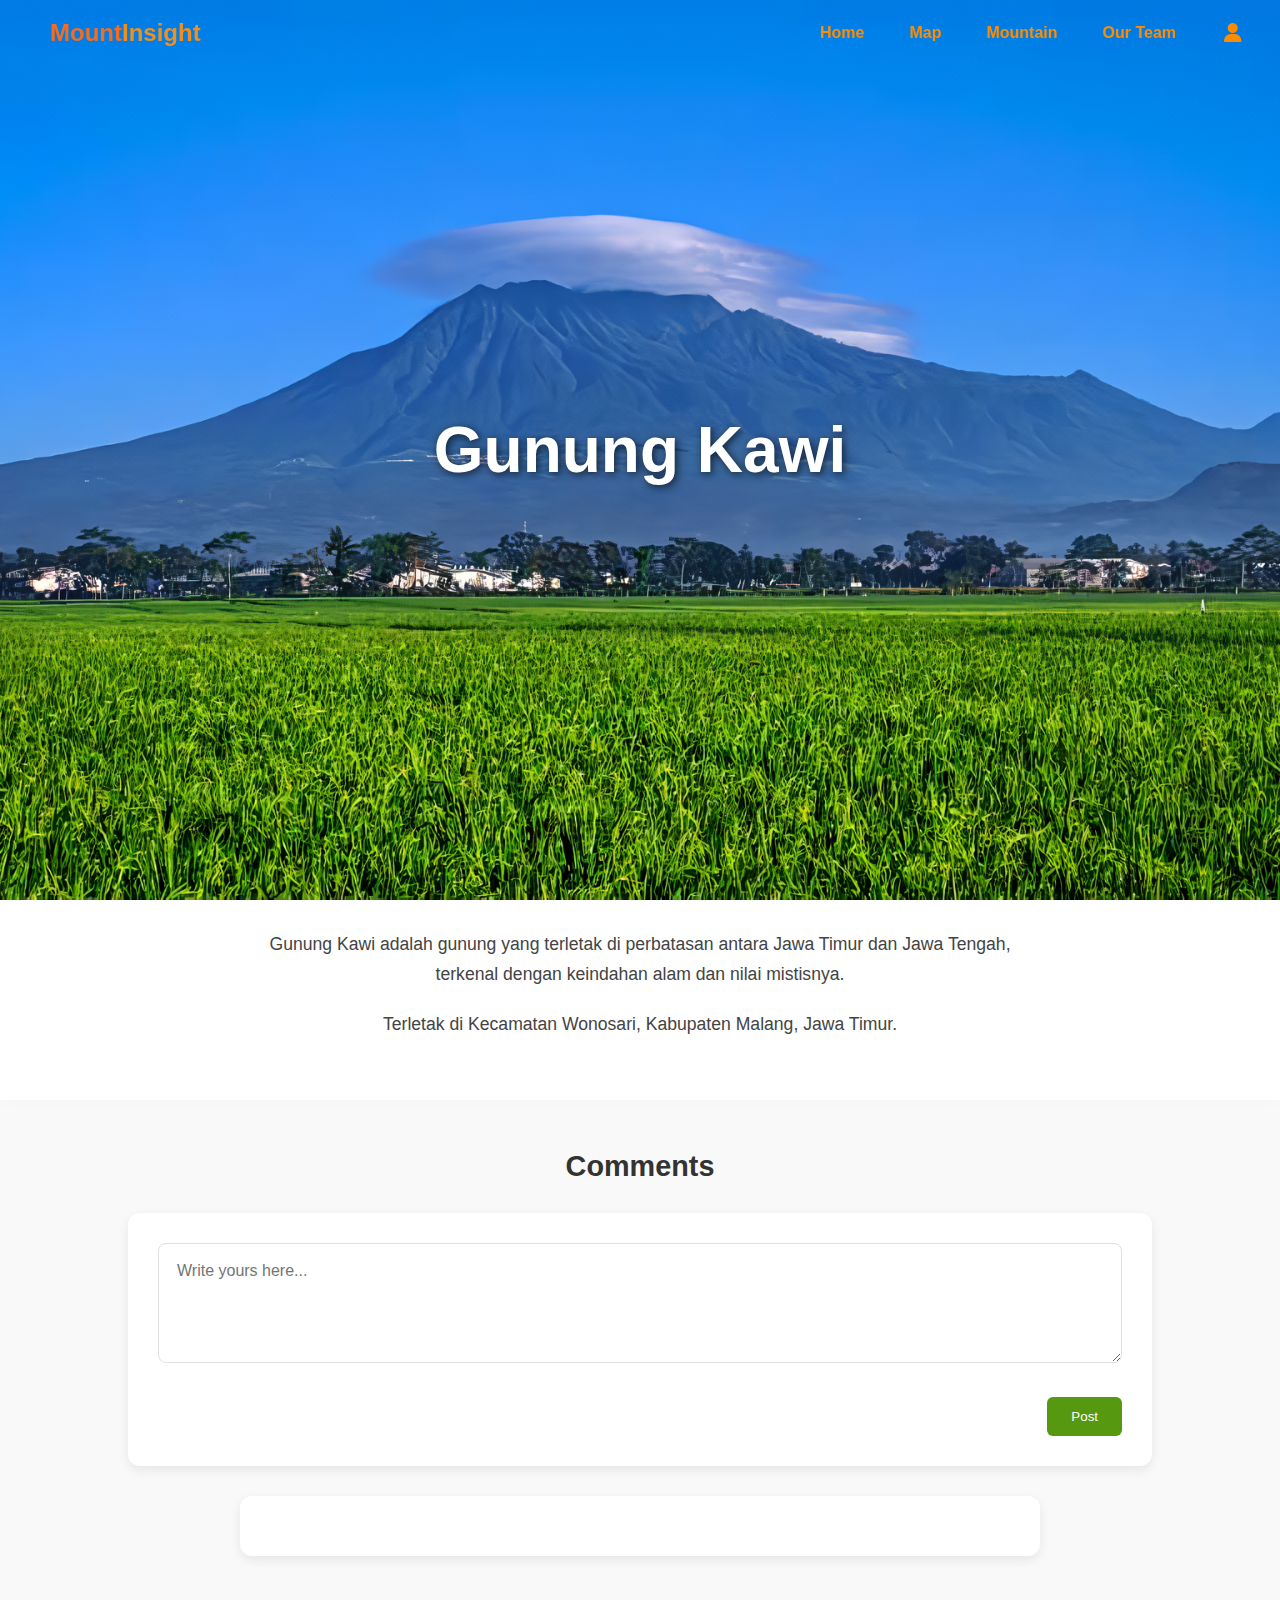
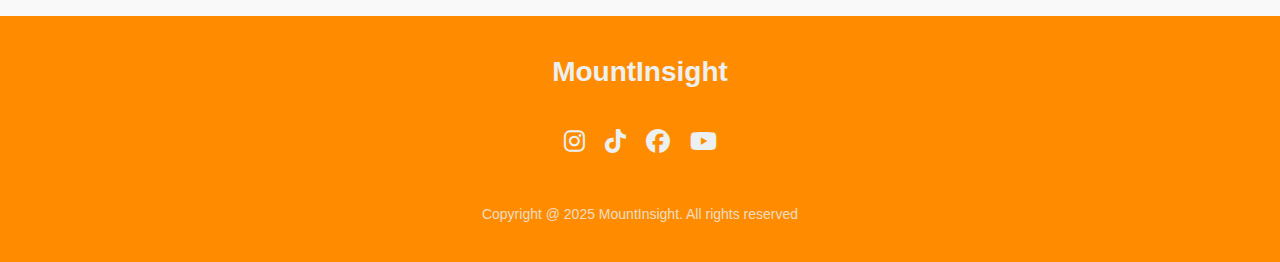
<file: src/mountain.html>
<!DOCTYPE html>
<html lang="id">
<head>
    <meta charset="UTF-8">
    <meta name="viewport" content="width=device-width, initial-scale=1.0">
    <title>Gunung Kawi</title>
    <link rel="icon" href="public/image/logo.png" sizes="512x512" />
    <!-- Menambahkan Font Awesome untuk ikon user -->
    <link rel="stylesheet" href="https://cdnjs.cloudflare.com/ajax/libs/font-awesome/6.4.0/css/all.min.css">
    <!-- Menghubungkan file CSS -->
    <link rel="stylesheet" href="style/page.css">
    <link rel="stylesheet" href="style/navbar.css">
    <link rel="stylesheet" href="style/footer.css">
</head>
<body>
    <!-- Navbar -->
   <header>
        <div class="logo">
            <h2><span class="first-word">Mount</span><span class="second-word">Insight</span></h2>
        </div>
        <div class="right-section">
            <nav>
                <ul>
                    <li><a href="index.html">Home</a></li>
                    <li><a href="#">Map</a></li>
                    <li><a href="mountain.html">Mountain</a></li>
                    <li><a href="#">Our Team</a></li>
                </ul>
            </nav>
            <div class="user-icon-wrapper">
                <i class="fas fa-user user-icon"></i>
            </div>
        </div>
    </header>
    
    <!-- Konten Utama -->
    <section>
        <div class="mountain-hero">
            <div class="image-container">
                <img src="public/image/Kawi.png" alt="Pemandangan Gunung Kawi" class="mountain-image">
                <h1>Gunung Kawi</h1>
            </div>
            <div class="mountain-content">
                <div class="mountain-intro">
                    <p>Gunung Kawi adalah gunung yang terletak di perbatasan antara Jawa Timur dan Jawa Tengah, terkenal dengan keindahan alam dan nilai mistisnya.</p>
                    <p>Terletak di Kecamatan Wonosari, Kabupaten Malang, Jawa Timur.</p>
                </div>
            </div>
        </div>
    </section>
    <section class="comments-section">
        <div class="comments-header">
            <h3>Comments</h3>
            <div class="comment-form">
                <textarea placeholder="Write yours here..." class="comment-input" id="commentInput"></textarea>
                    <div class="form-actions">
                        <button class="post-button" id="postButton">Post</button>
                    </div>
            </div>
        </div>
        
        <div class="comments-list" id="commentsList">
            <!-- Existing comments will appear here -->
        </div>
    </section>
    <footer>
        <div class="footer-container">
            <div class="footer-logo">MountInsight</div>
                <div class="social-icons">
                    <a href="#" aria-label="Instagram"><i class="fab fa-instagram"></i></a>
                    <a href="#" aria-label="TikTok"><i class="fab fa-tiktok"></i></a>
                    <a href="#" aria-label="Facebook"><i class="fab fa-facebook"></i></a>
                    <a href="#" aria-label="YouTube"><i class="fab fa-youtube"></i></a>
                </div>
            <div class="copyright">
                Copyright @ 2025 MountInsight. All rights reserved
            </div>
        </div>
    </footer>
    <!-- Menghubungkan file JavaScript -->
    <script type="module" src="script/script.js"></script>
    <script type="module" src="script/nav.js"></script>
    <script type="module" src="script/coment.js"></script>
</body>
</html>
</file>
<file: src/style/page.css>
/* ===== GLOBAL STYLES ===== */
* {
  margin: 0;
  padding: 0;
  box-sizing: border-box;
}

body {
  font-family: 'Segoe UI', sans-serif;
  background-color: #f5f5f5;
  color: #333;
}

/* ===== MOUNTAIN HERO SECTION ===== */
.mountain-hero {
  position: relative;
  height: 100vh;
}

.image-container {
  position: relative;
  width: 100%;
  height: 100%;
}

.mountain-image {
  width: 100%;
  height: 100%;
  object-fit: cover;
  object-position: center;
  display: block;
}

.image-container h1 {
  position: absolute;
  top: 50%;
  left: 50%;
  transform: translate(-50%, -50%);
  color: white;
  font-size: clamp(2.5rem, 6vw, 4rem);
  text-shadow: 2px 2px 8px rgba(0, 0, 0, 0.7);
  z-index: 2;
  width: 100%;
  text-align: center;
  padding: 0 20px;
}

/* ===== MOUNTAIN CONTENT SECTION ===== */
.mountain-content {
  background: white;
  padding: 60px 10% 40px;
  margin-top: -30px; /* Sedikit overlap dengan hero image */
  border-top-left-radius: 30px;
  border-top-right-radius: 30px;
  box-shadow: 0 -5px 20px rgba(0,0,0,0.05);
  margin-bottom: 40px; /* Jarak dengan section komentar */
}

.mountain-intro {
  max-width: 800px;
  margin: 0 auto;
  text-align: center;
  line-height: 1.7;
}

.mountain-intro p {
  margin-bottom: 20px;
  font-size: 1.1rem;
  color: #444;
}

/* ===== COMMENTS SECTION ===== */
.comments-section {
  padding: 250px 10% 60px; /* Padding bawah diperbesar */
  background-color: #f9f9f9;
  margin-top: 0; /* Tidak perlu margin negatif */
}

.comments-header h3 {
  font-size: 1.8rem;
  color: #333;
  text-align: center;
  margin-bottom: 30px;
}

.comment-form {
  background: white;
  padding: 30px;
  border-radius: 12px;
  box-shadow: 0 4px 12px rgba(0, 0, 0, 0.08);
  margin-top: 30px; /* Jarak tambahan untuk form */
  margin-bottom: 30px;
  position: relative;
}
.comment-input {
  width: 100%;
  min-height: 120px;
  padding: 18px;
  border-radius: 8px;
  border: 1px solid #e0e0e0;
  resize: vertical;
  font-family: 'Segoe UI', sans-serif;
  font-size: 1rem;
  margin-bottom: 15px;
}
.form-actions {
  display: flex;
  justify-content: flex-end;
  gap: 10px; /* Jarak antara tombol */
  margin-top: 15px;
}
.post-button {
  padding: 12px 24px;
  background-color: #569810;
  color: white;
  border: none;
  border-radius: 6px;
  cursor: pointer;
  font-weight: 500;
  float: right;
  transition: background-color 0.3s;
}

.post-button:hover {
  background-color: #4a850d;
}

.comments-list {
  background: white;
  padding: 30px;
  border-radius: 12px;
  box-shadow: 0 4px 12px rgba(0, 0, 0, 0.08);
  max-width: 800px;
  margin: 0 auto;
}

.comment-item {
  padding: 15px;
  margin-bottom: 15px;
  background: #f8f8f8;
  border-radius: 8px;
}

.comment-item:last-child {
  border-bottom: none;
}

.comment-header {
  display: flex;
  justify-content: space-between;
  margin-bottom: 10px;
}

.user-name {
  font-weight: 600;
}

.comment-time {
  color: #888;
  font-size: 0.85rem;
}

.comment-content {
  white-space: pre-line;
}

/* ===== RESPONSIVE DESIGN ===== */
@media (max-width: 768px) {
  .mountain-content,
  .comments-section {
    padding: 40px 5%;
  }
  
  .mountain-content {
    margin-top: -30px;
    border-radius: 20px;
  }
  
  .comment-form,
  .comments-list {
    padding: 20px;
  }
}

@media (max-width: 480px) {
  .image-container h1 {
    font-size: 2rem;
  }
  
  .mountain-content {
    padding: 30px 15px;
    margin-top: -20px;
  }
  
  .comments-header h3 {
    font-size: 1.5rem;
  }
  
  .post-button {
    width: 100%;
  }
}
</file>
<file: src/style/navbar.css>
header {
    background-color: rgba(255, 255, 255, 0); /* Transparent background */
    padding: 15px 30px;
    display: flex;
    justify-content: space-between;
    align-items: center;
    position: fixed; /* Keeps the navbar at the top when scrolling */
    width: 100%;
    top: 0;
    z-index: 10000;
    margin: 0;
    transition: background-color 0.3s ease; /* Smooth transition for background color */
}

.logo h2 {
    font-size: 24px;
    margin-left: 20px;
}

.first-word {
    color: #f76b1c;
}

.second-word {
    color: rgb(242, 142, 28);
}

header.scrolled {
    background-color: rgba(255, 255, 255, 0.823); 
    box-shadow: 0 4px 8px rgba(0, 0, 0, 0.2);
}

nav {
    display: flex;
    align-items: center;
}
nav ul {
    list-style: none;
    display: flex;
    gap: 25px;
    list-style: none;
}

nav ul li a {
    text-decoration: none;
    color: #ff8c00;
    font-weight: bold;
    font-size: 16px;
    padding: 5px 10px;
    transition: color 0.3s;

}

nav ul li a:hover {
    border-radius: 8px;
    background-color: #f76b1c;
    color: #ffffff;
}

.user-icon-wrapper {
    cursor: pointer;
}

.user-icon {
  font-size: 20px;
  color: #ff8c00;
  background-color: transparent;
  padding: 8px;
  border-radius: 50%;
  transition: background-color 0.3s ease;
}

.user-icon:hover {
  background-color: #f76b1c;
  color: #ffffff;
}

.right-section {
  display: flex;
  align-items: center;
  gap: 30px; /* Jarak antara nav dan ikon user */
}
</file>
<file: src/style/footer.css>
/* Footer Styles */
        footer {
            background-color: #ff8c00;
            color: #ecf0f1;
            padding: 40px 0;
            font-family: 'Arial', sans-serif;
        }

        .footer-container {
            max-width: 1200px;
            margin: 0 auto;
            display: flex;
            flex-direction: column;
            align-items: center;
            gap: 30px;
        }

        .footer-logo {
            font-size: 28px;
            font-weight: bold;
            margin-bottom: 10px;
        }

        .social-icons {
            display: flex;
            gap: 20px;
            margin-bottom: 20px;
        }

        .social-icons a {
            color: #ecf0f1;
            font-size: 24px;
            transition: color 0.3s;
        }

        .social-icons a:hover {
            color: #3498db;
        }

        .copyright {
            font-size: 14px;
            opacity: 0.8;
        }

        /* Responsive Styles */
        @media (max-width: 768px) {
            .footer-container {
                padding: 0 20px;
                text-align: center;
            }
            
            .social-icons {
                gap: 15px;
            }
        }
</file>
